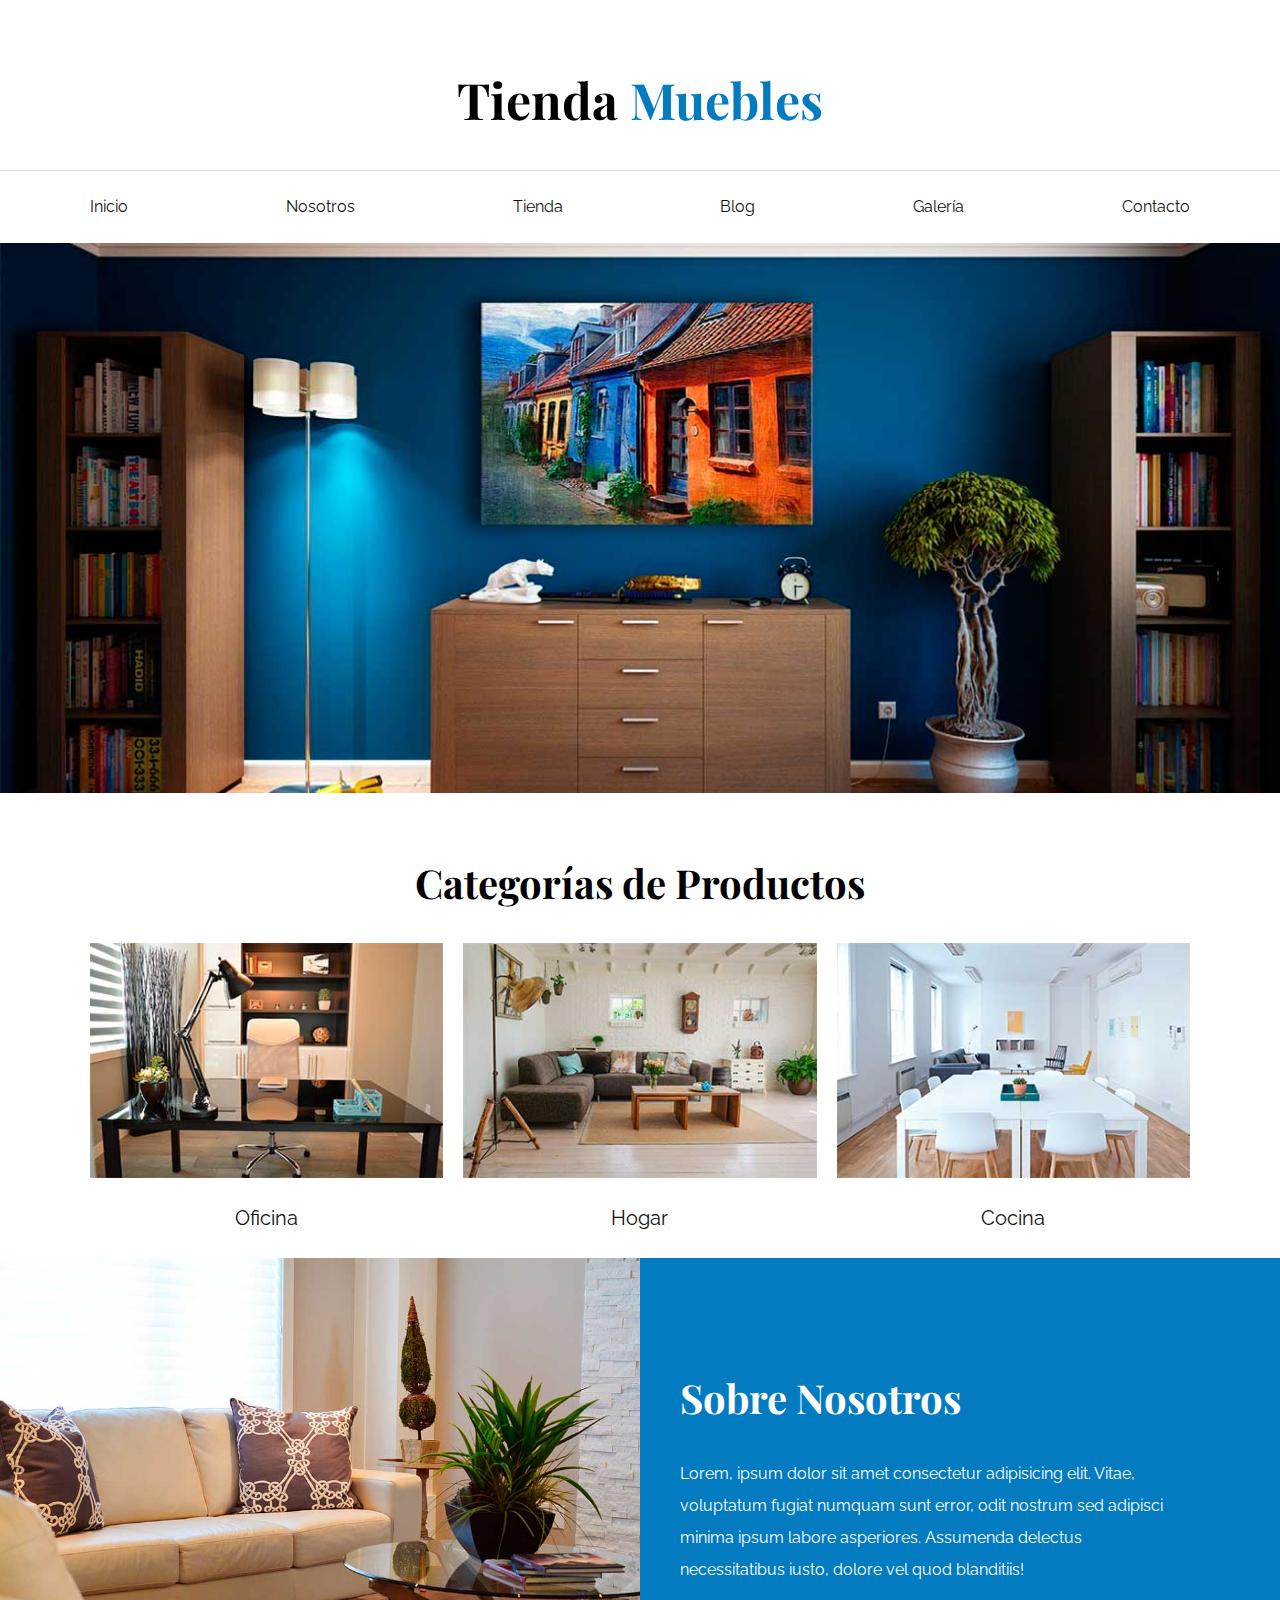
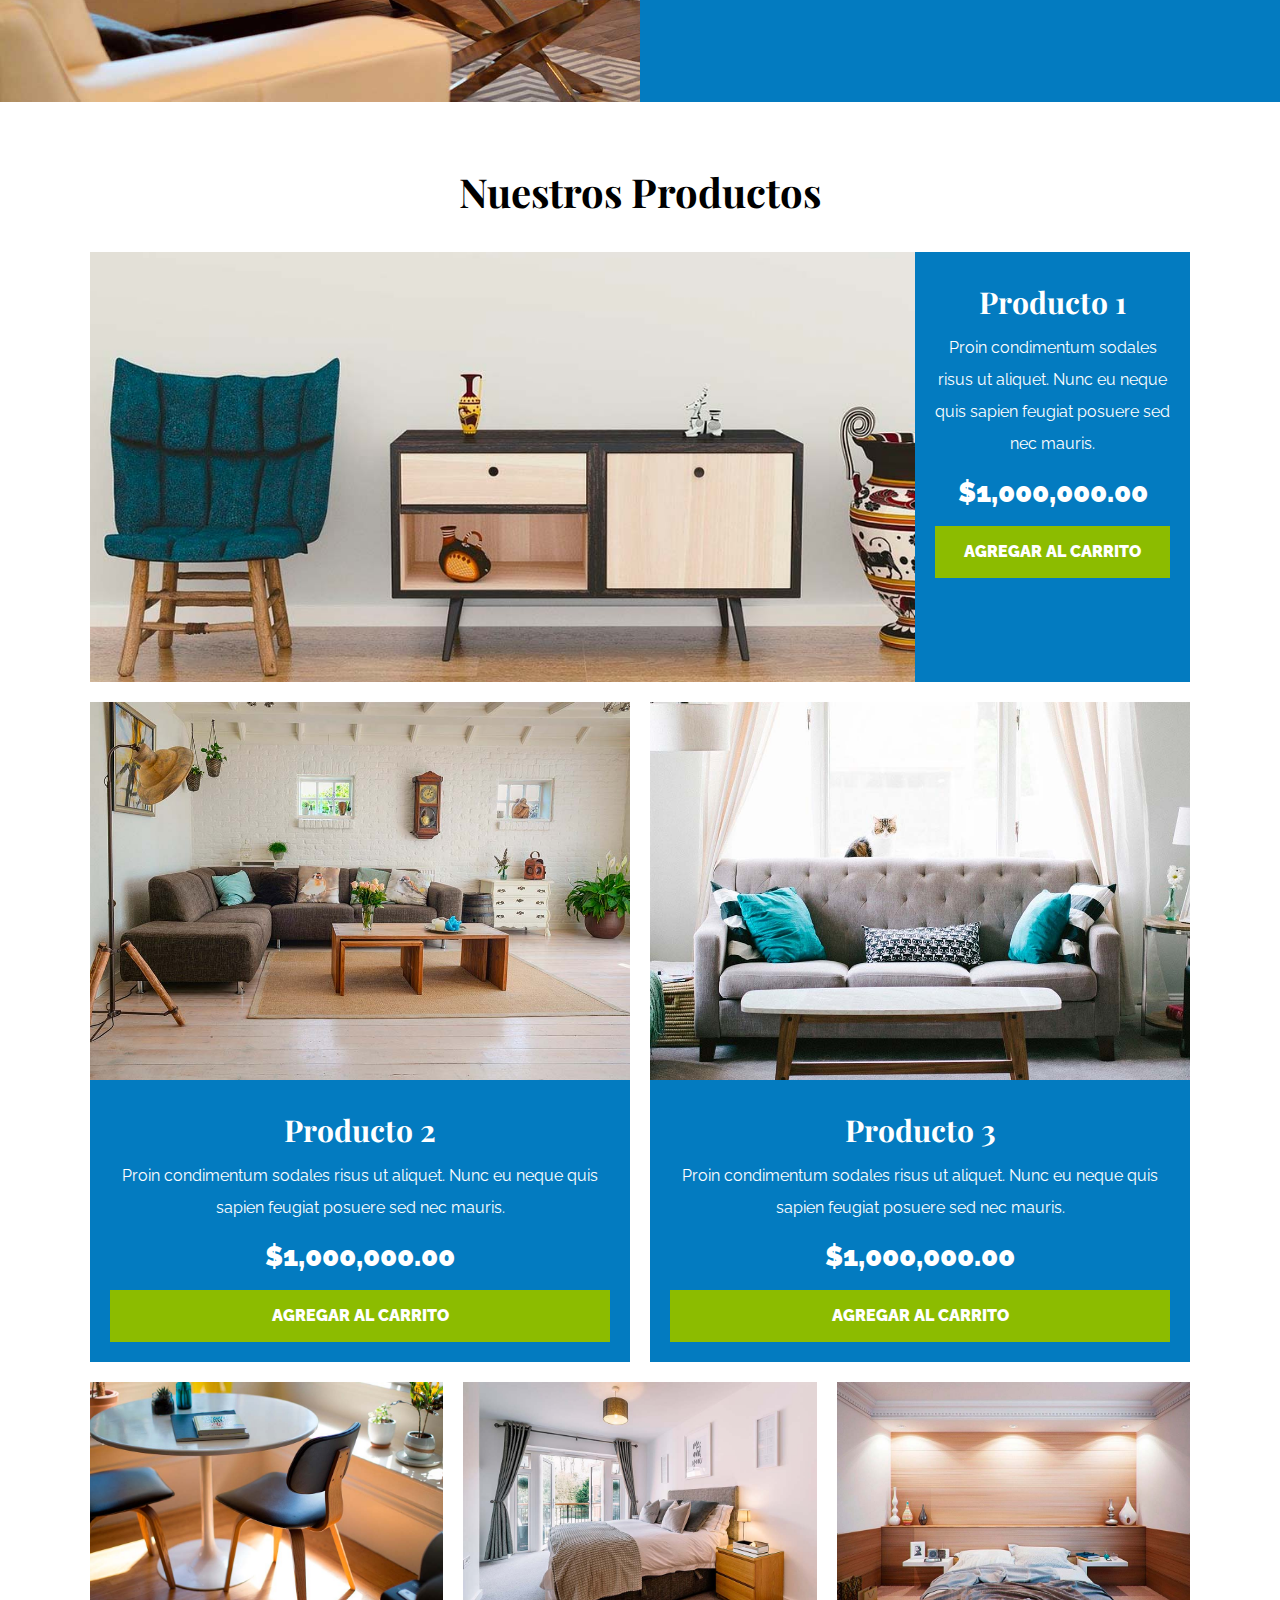
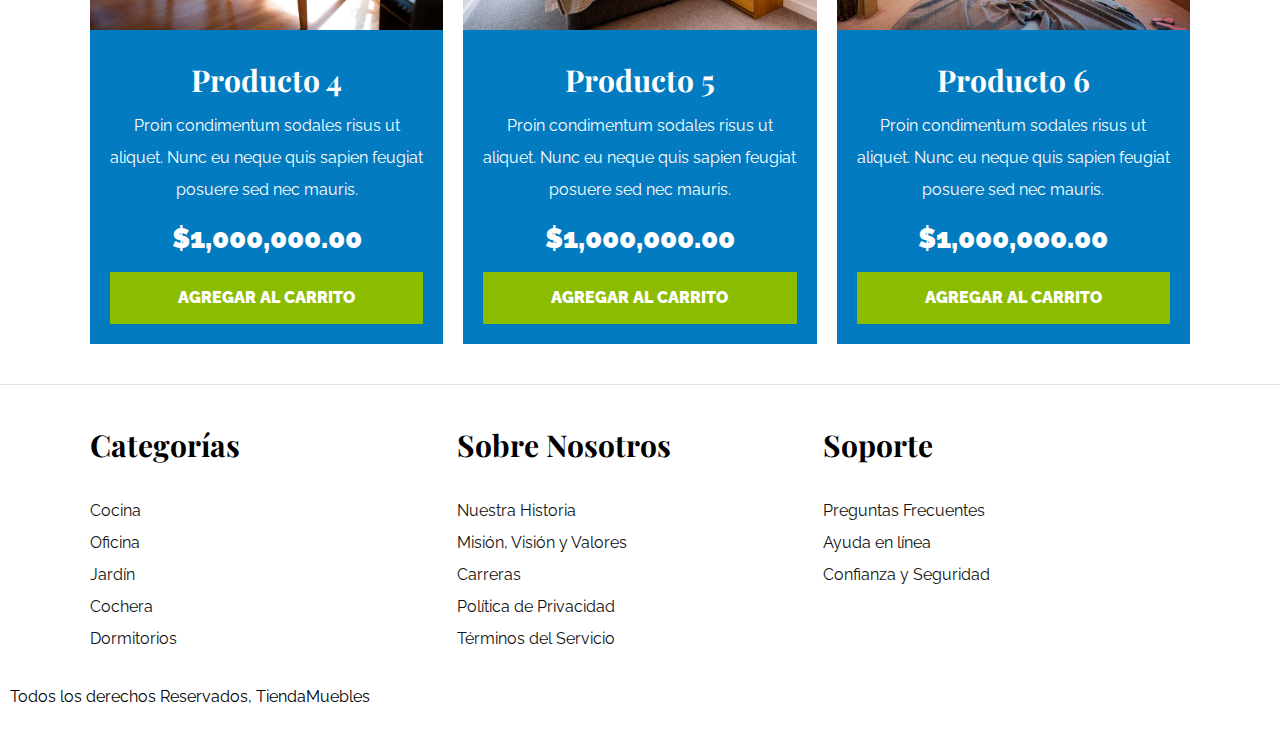
<file: index.html>
<!DOCTYPE html>
<html lang="en">

<head>
    <meta charset="UTF-8">
    <meta http-equiv="X-UA-Compatible" content="IE=edge">
    <meta name="viewport" content="width=device-width, initial-scale=1.0">

    <link rel="preconnect" href="https://fonts.googleapis.com">
    <link rel="preconnect" href="https://fonts.gstatic.com" crossorigin>
    <link href="https://fonts.googleapis.com/css2?family=Playfair+Display:wght@700&family=Raleway:wght@400;700&display=swap" rel="stylesheet">

    <link rel="stylesheet" href="./css/normalize.css">



    <link rel="stylesheet" href="./css/app.css">

    <title>Tienda de Muebles</title>
</head>

<body>
    <header>
        <h1 class="nombre-sitio">Tienda <span> Muebles </span></h1>
    </header>

    <div class="contenedor-navegacion">
        <nav class="nav-principal contenedor">
            <a href="index.html">Inicio</a>
            <a href="nosotros.html">Nosotros</a>
            <a href="tienda.html">Tienda</a>
            <a href="blog.html">Blog</a>
            <a href="galeria.html">Galería</a>
            <a href="contacto.html">Contacto</a>
        </nav>
    </div>


    <div class="hero">

    </div>

    <section class="contenedor categorias">
        <h2 class="text-center">Categorías de Productos</h2>

        <div class="listado-categorias">
            <div class="categoria">
                <img src="img/categoria1.jpg" alt="Imagen Categoría" />
                <a href="#">Oficina</a>
            </div>

            <div class="categoria">
                <img src="img/categoria2.jpg" alt="Imagen Categoría" />
                <a href="#">Hogar</a>
            </div>

            <div class="categoria">
                <img src="img/categoria3.jpg" alt="Imagen Categoría" />
                <a href="#">Cocina</a>
            </div>
        </div>
    </section>


    <section class="sobre-nosotros">
        <div class="contenedor sobre-nosotros-grid">
            <div class="texto-nosotros">
                <h2>Sobre Nosotros</h2>
                <p>Lorem, ipsum dolor sit amet consectetur adipisicing elit. Vitae, voluptatum fugiat numquam sunt error, odit nostrum sed adipisci minima ipsum labore asperiores. Assumenda delectus necessitatibus iusto, dolore vel quod blanditiis!</p>
            </div>
        </div>
    </section>


    <main class="contenido-principal contenedor ">
        <h2 class="text-center">Nuestros Productos</h2>

        <div class="listado-productos">
            <div class="producto">
                <img src="img/producto1.jpg" alt="Imagen Producto">

                <div class="texto-producto">
                    <h3>Producto 1</h3>
                    <p>Proin condimentum sodales risus ut aliquet. Nunc eu neque quis sapien feugiat posuere sed nec mauris.</p>
                    <p class="precio">$1,000,000.00</p>

                    <a class="btn" href="#">Agregar al Carrito</a>
                </div>
                <!-- Info Producto -->
            </div>
            <!-- Producto -->

            <div class="producto">
                <img src="img/producto2.jpg" alt="Imagen Producto">

                <div class="texto-producto">
                    <h3>Producto 2</h3>
                    <p>Proin condimentum sodales risus ut aliquet. Nunc eu neque quis sapien feugiat posuere sed nec mauris.</p>
                    <p class="precio">$1,000,000.00</p>

                    <a class="btn" href="#">Agregar al Carrito</a>
                </div>
                <!-- Info Producto -->
            </div>
            <!-- Producto -->

            <div class="producto">
                <img src="img/producto3.jpg" alt="Imagen Producto">

                <div class="texto-producto">
                    <h3>Producto 3</h3>
                    <p>Proin condimentum sodales risus ut aliquet. Nunc eu neque quis sapien feugiat posuere sed nec mauris.</p>
                    <p class="precio">$1,000,000.00</p>

                    <a class="btn" href="#">Agregar al Carrito</a>
                </div>
                <!-- Info Producto -->
            </div>
            <!-- Producto -->

            <div class="producto">
                <img src="img/producto4.jpg" alt="Imagen Producto">

                <div class="texto-producto">
                    <h3>Producto 4</h3>
                    <p>Proin condimentum sodales risus ut aliquet. Nunc eu neque quis sapien feugiat posuere sed nec mauris.</p>
                    <p class="precio">$1,000,000.00</p>

                    <a class="btn" href="#">Agregar al Carrito</a>
                </div>
                <!-- Info Producto -->
            </div>
            <!-- Producto -->

            <div class="producto">
                <img src="img/producto5.jpg" alt="Imagen Producto">

                <div class="texto-producto">
                    <h3>Producto 5</h3>
                    <p>Proin condimentum sodales risus ut aliquet. Nunc eu neque quis sapien feugiat posuere sed nec mauris.</p>
                    <p class="precio">$1,000,000.00</p>

                    <a class="btn" href="#">Agregar al Carrito</a>
                </div>
                <!-- Info Producto -->
            </div>
            <!-- Producto -->

            <div class="producto">
                <img src="img/producto6.jpg" alt="Imagen Producto">

                <div class="texto-producto">
                    <h3>Producto 6</h3>
                    <p>Proin condimentum sodales risus ut aliquet. Nunc eu neque quis sapien feugiat posuere sed nec mauris.</p>
                    <p class="precio">$1,000,000.00</p>

                    <a class="btn" href="#">Agregar al Carrito</a>
                </div>
                <!-- Info Producto -->
            </div>
            <!-- Producto -->

        </div>
        <!-- Fin de Listado de Productos -->
    </main>




    <footer class="site-footer">
        <div class="grid-footer contenedor">
            <div>
                <h3>Categorías</h3>

                <nav class="footer-menu">
                    <a href="#">Cocina</a>
                    <a href="#">Oficina</a>
                    <a href="#">Jardín</a>
                    <a href="#">Cochera</a>
                    <a href="#">Dormitorios</a>
                </nav>
            </div>

            <div>
                <h3>Sobre Nosotros</h3>
                <nav class="footer-menu">
                    <a href="#">Nuestra Historia</a>
                    <a href="#">Misión, Visión y Valores</a>
                    <a href="#">Carreras</a>
                    <a href="#">Política de Privacidad</a>
                    <a href="#">Términos del Servicio</a>
                </nav>
            </div>

            <div>
                <h3>Soporte</h3>
                <nav class="footer-menu">
                    <a href="#">Preguntas Frecuentes</a>
                    <a href="#">Ayuda en línea</a>
                    <a href="#">Confianza y Seguridad</a>
                </nav>
            </div>

        </div>

        <p class="copyright">Todos los derechos Reservados, TiendaMuebles</p>
    </footer>
</body>

</html>
</file>
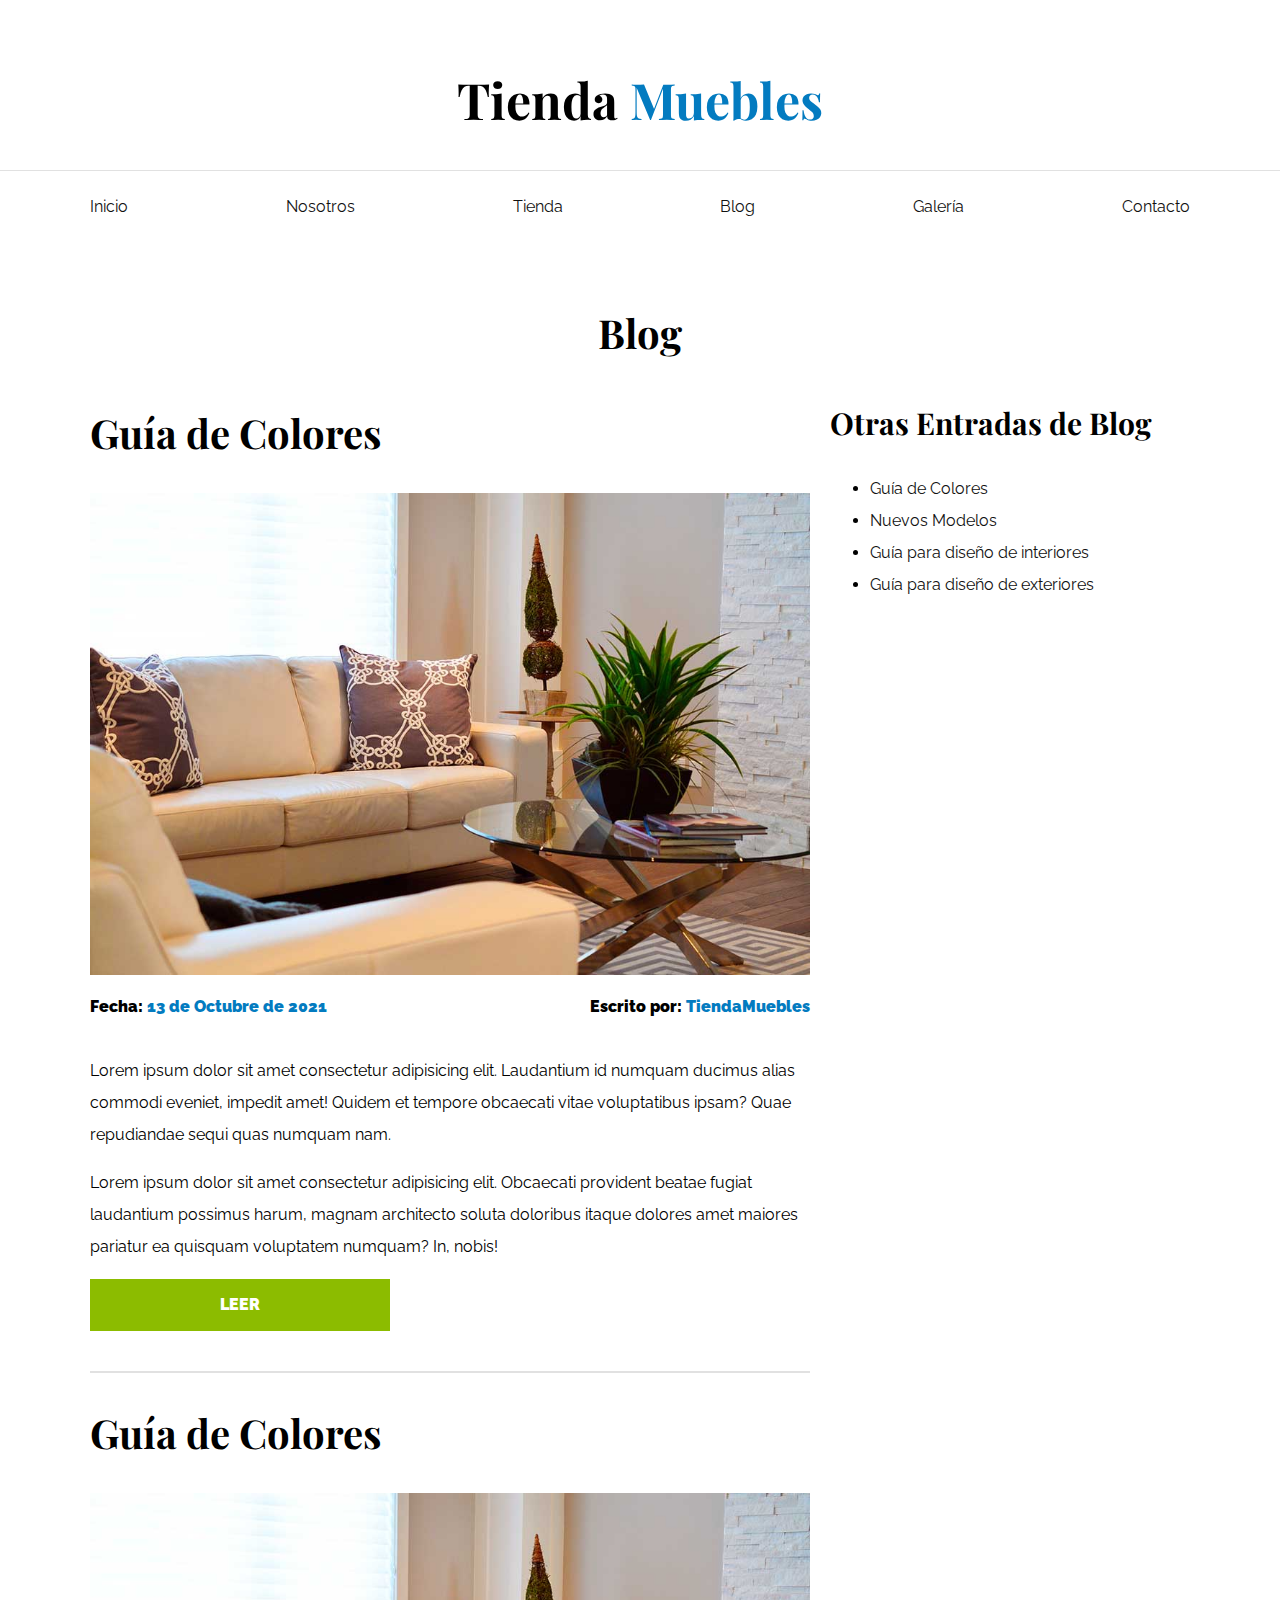
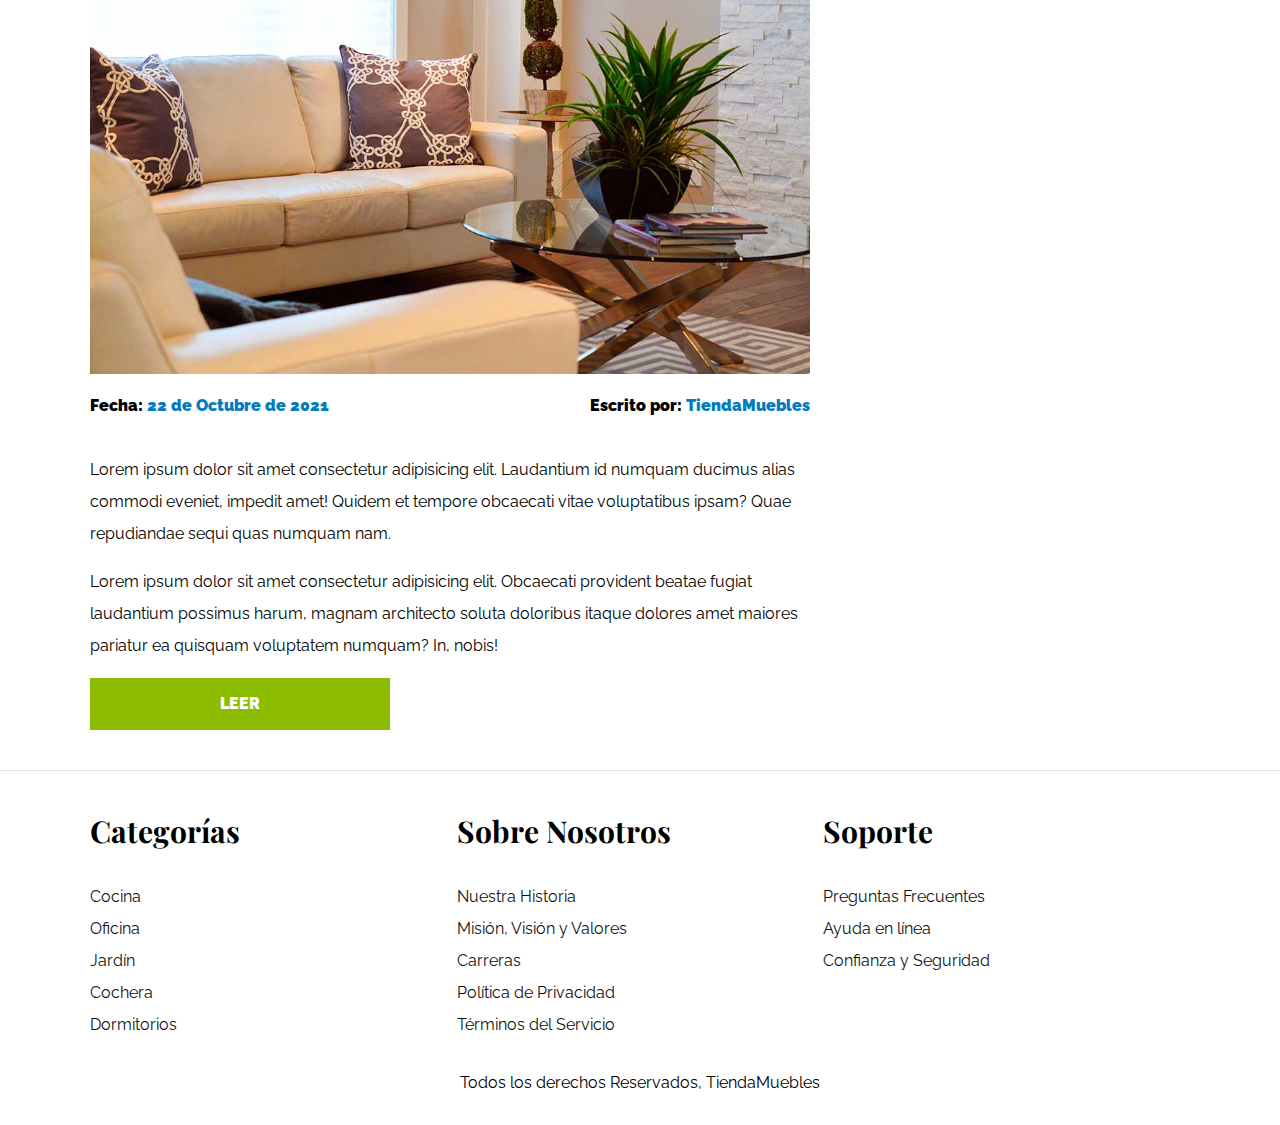
<file: blog.html>
<!DOCTYPE html>
<html lang="en">

<head>

    <meta charset="UTF-8">
    <meta http-equiv="X-UA-Compatible" content="IE=edge">
    <meta name="viewport" content="width=device-width, initial-scale=1.0">

    <link rel="preconnect" href="https://fonts.googleapis.com">
    <link rel="preconnect" href="https://fonts.gstatic.com" crossorigin>
    <link href="https://fonts.googleapis.com/css2?family=Playfair+Display:wght@700&family=Raleway:wght@400;700&display=swap" rel="stylesheet">

    <link rel="stylesheet" href="./css/normalize.css">



    <link rel="stylesheet" href="./css/app.css">

    <title>Tienda | Blog</title>
</head>

<body>
    <header>
        <h1 class="nombre-sitio">Tienda <span>Muebles</span></h1>
    </header>
    <div class="contenedor-navegacion">
        <nav class="nav-principal contenedor">
            <a href="index.html">Inicio</a>
            <a href="nosotros.html">Nosotros</a>
            <a href="tienda.html">Tienda</a>
            <a href="blog.html">Blog</a>
            <a href="galeria.html">Galería</a>
            <a href="contacto.html">Contacto</a>
        </nav>
    </div>











    <main class="contenido-principal contenedor ">
        <h2 class="text-center">Blog</h2>
        <section class="contenedor-blog">
            <div class="blog">
                <article class="entrada">
                    <h2>Guía de Colores</h2>

                    <div class="imagen">
                        <img src="img/nosotros.jpg" alt="imagen blog">
                    </div>

                    <div class="contenido-blog">
                        <div class="entrada-meta">
                            <p>Fecha: <span>13 de Octubre de 2021</span> </p>
                            <p>Escrito por: <span>TiendaMuebles</span> </p>
                        </div>

                        <div class="entrada-blog">
                            <p>Lorem ipsum dolor sit amet consectetur adipisicing elit. Laudantium id numquam ducimus alias commodi eveniet, impedit amet! Quidem et tempore obcaecati vitae voluptatibus ipsam? Quae repudiandae sequi quas numquam nam.</p>

                            <p>Lorem ipsum dolor sit amet consectetur adipisicing elit. Obcaecati provident beatae fugiat laudantium possimus harum, magnam architecto soluta doloribus itaque dolores amet maiores pariatur ea quisquam voluptatem numquam? In,
                                nobis!
                            </p>
                        </div>
                        <a href="entrada.html" class="btn max-width-30">Leer</a>

                    </div>


                </article>

                <article class="entrada">
                    <h2>Guía de Colores</h2>

                    <div class="imagen">
                        <img src="img/nosotros.jpg" alt="imagen blog">
                    </div>

                    <div class="contenido-blog">
                        <div class="entrada-meta">
                            <p>Fecha: <span>22 de Octubre de 2021</span> </p>
                            <p>Escrito por: <span>TiendaMuebles</span> </p>
                        </div>

                        <div class="entrada-blog">
                            <p>Lorem ipsum dolor sit amet consectetur adipisicing elit. Laudantium id numquam ducimus alias commodi eveniet, impedit amet! Quidem et tempore obcaecati vitae voluptatibus ipsam? Quae repudiandae sequi quas numquam nam.</p>

                            <p>Lorem ipsum dolor sit amet consectetur adipisicing elit. Obcaecati provident beatae fugiat laudantium possimus harum, magnam architecto soluta doloribus itaque dolores amet maiores pariatur ea quisquam voluptatem numquam? In,
                                nobis!
                            </p>
                        </div>

                        <a href="entrada.html" class="btn max-width-30">Leer</a>
                    </div>



                </article>
            </div>
            <aside>
                <h3>Otras Entradas de Blog</h3>
                <ul>
                    <li>
                        <a href="entrada.html">Guía de Colores</a>
                    </li>
                    <li>
                        <a href="entrada.html">Nuevos Modelos</a>
                    </li>
                    <li>
                        <a href="entrada.html">Guía para diseño de interiores</a>
                    </li>
                    <li>
                        <a href="entrada.html">Guía para diseño de exteriores</a>
                    </li>
                </ul>
            </aside>
        </section>

    </main>




    <footer class="site-footer">
        <div class="grid-footer contenedor">
            <div>
                <h3>Categorías</h3>

                <nav class="footer-menu">
                    <a href="#">Cocina</a>
                    <a href="#">Oficina</a>
                    <a href="#">Jardín</a>
                    <a href="#">Cochera</a>
                    <a href="#">Dormitorios</a>
                </nav>
            </div>

            <div>
                <h3>Sobre Nosotros</h3>
                <nav class="footer-menu">
                    <a href="#">Nuestra Historia</a>
                    <a href="#">Misión, Visión y Valores</a>
                    <a href="#">Carreras</a>
                    <a href="#">Política de Privacidad</a>
                    <a href="#">Términos del Servicio</a>
                </nav>
            </div>

            <div>
                <h3>Soporte</h3>
                <nav class="footer-menu">
                    <a href="#">Preguntas Frecuentes</a>
                    <a href="#">Ayuda en línea</a>
                    <a href="#">Confianza y Seguridad</a>
                </nav>
            </div>

        </div>

        <p class="copyright text-center">Todos los derechos Reservados, TiendaMuebles</p>
    </footer>
</body>

</html>
</file>
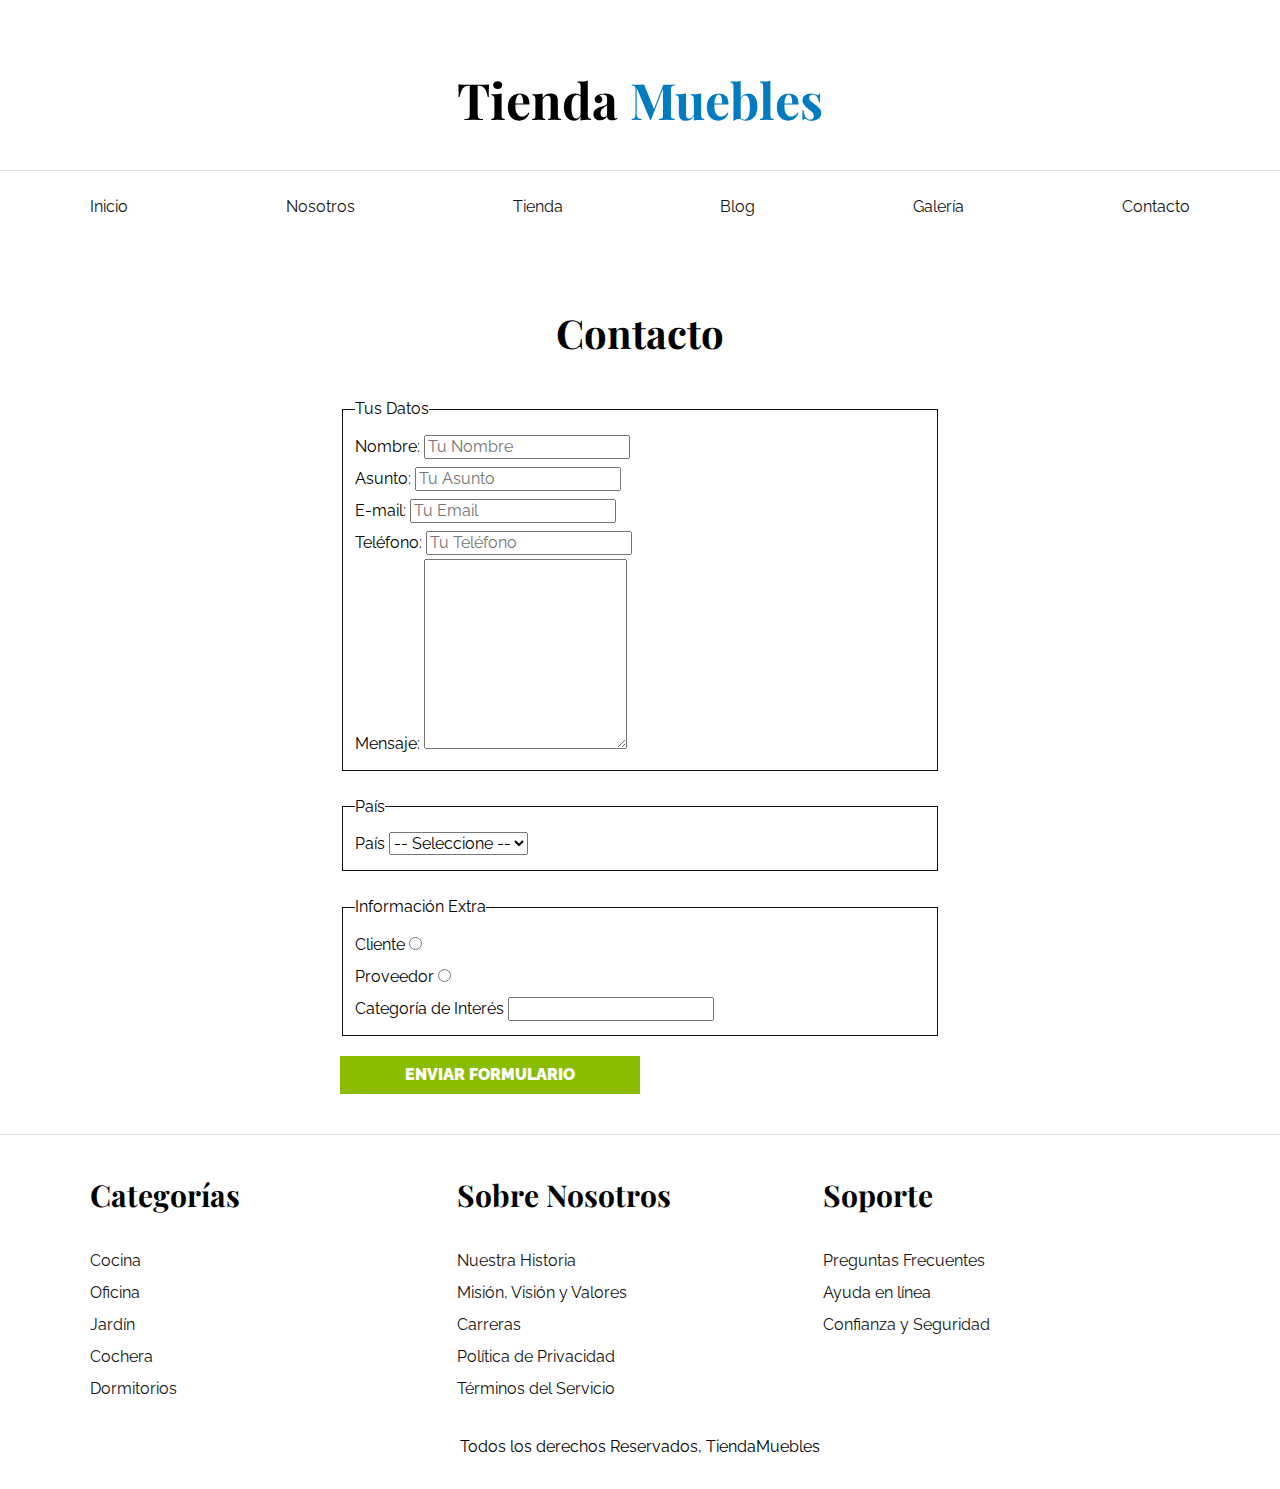
<file: contacto.html>
<!DOCTYPE html>
<html lang="en">

<head>

    <meta charset="UTF-8">
    <meta http-equiv="X-UA-Compatible" content="IE=edge">
    <meta name="viewport" content="width=device-width, initial-scale=1.0">

    <link rel="preconnect" href="https://fonts.googleapis.com">
    <link rel="preconnect" href="https://fonts.gstatic.com" crossorigin>
    <link href="https://fonts.googleapis.com/css2?family=Playfair+Display:wght@700&family=Raleway:wght@400;700&display=swap" rel="stylesheet">

    <link rel="stylesheet" href="./css/normalize.css">



    <link rel="stylesheet" href="./css/app.css">

    <title>Tienda | Contacto</title>
</head>

<body>
    <header>
        <h1 class="nombre-sitio">Tienda <span>Muebles</span> </h1>
    </header>
    <div class="contenedor-navegacion">
        <nav class="nav-principal contenedor">
            <a href="index.html">Inicio</a>
            <a href="nosotros.html">Nosotros</a>
            <a href="tienda.html">Tienda</a>
            <a href="blog.html">Blog</a>
            <a href="galeria.html">Galería</a>
            <a href="contacto.html">Contacto</a>
        </nav>
    </div>
    <main class="contenido-principal contenedor ">
        <h2 class="text-center">Contacto</h2>
        <form class="formulario">
            <fieldset>
                <legend>Tus Datos</legend>

                <div class="campo">
                    <label for="nombre">Nombre: </label>
                    <input id="nombre" type="text" placeholder="Tu Nombre" required>
                </div>

                <div class="campo">
                    <label for="asunto">Asunto:</label>
                    <input id="asunto" type="text" placeholder="Tu Asunto" required>
                </div>

                <div class="campo">
                    <label for="email">E-mail:</label>
                    <input id="email" type="email" placeholder="Tu Email">
                </div>

                <div class="campo">
                    <label for="tel">Teléfono:</label>
                    <input id="tel" type="tel" placeholder="Tu Teléfono">
                </div>

                <div class="campo">
                    <label for="tel">Mensaje:</label>
                    <textarea rows="10" cols="20"></textarea>
                </div>

            </fieldset>

            <fieldset>
                <legend>País</legend>

                <div class="campo">
                    <label for="pais">País</label>
                    <select id="pais">
                        <option value="">-- Seleccione -- </option>
                        <option value="MX">México</option>
                        <option value="PR">Perú</option>
                        <option value="CO">Colombia</option>
                        <option value="AR">Argentina</option>
                        <option value="ES">España</option>
                        <option value="CL">Chile</option>
                    </select>

                </div>

            </fieldset>

            <fieldset>
                <legend>Información Extra</legend>

                <div class="campo">
                    <label for="cliente">Cliente</label>
                    <input id="cliente" type="radio" name="tipo" value="cliente">
                </div>

                <div class="campo">
                    <label for="proveedor">Proveedor</label>
                    <input id="proveedor" type="radio" name="tipo" value="proveedor">
                </div>

                <div class="campo">
                    <label for="categoria">Categoría de Interés</label>
                    <input list="categorias" name="categorias">
                    <datalist id="categorias">
                        <option value="Cocina">
                        <option value="Exterior">
                        <option value="Recamaras">
                        <option value="Oficina">
                        <option value="Televisión">
                    </datalist>
                </div>

            </fieldset>

            <input class="btn max-width-30" type="submit" value="Enviar Formulario">
        </form>

    </main>
    <footer class="site-footer">
        <div class="grid-footer contenedor">
            <div>
                <h3>Categorías</h3>

                <nav class="footer-menu">
                    <a href="#">Cocina</a>
                    <a href="#">Oficina</a>
                    <a href="#">Jardín</a>
                    <a href="#">Cochera</a>
                    <a href="#">Dormitorios</a>
                </nav>
            </div>

            <div>
                <h3>Sobre Nosotros</h3>
                <nav class="footer-menu">
                    <a href="#">Nuestra Historia</a>
                    <a href="#">Misión, Visión y Valores</a>
                    <a href="#">Carreras</a>
                    <a href="#">Política de Privacidad</a>
                    <a href="#">Términos del Servicio</a>
                </nav>
            </div>

            <div>
                <h3>Soporte</h3>
                <nav class="footer-menu">
                    <a href="#">Preguntas Frecuentes</a>
                    <a href="#">Ayuda en línea</a>
                    <a href="#">Confianza y Seguridad</a>
                </nav>
            </div>

        </div>

        <p class="copyright text-center">Todos los derechos Reservados, TiendaMuebles</p>
    </footer>
</body>

</html>
</file>
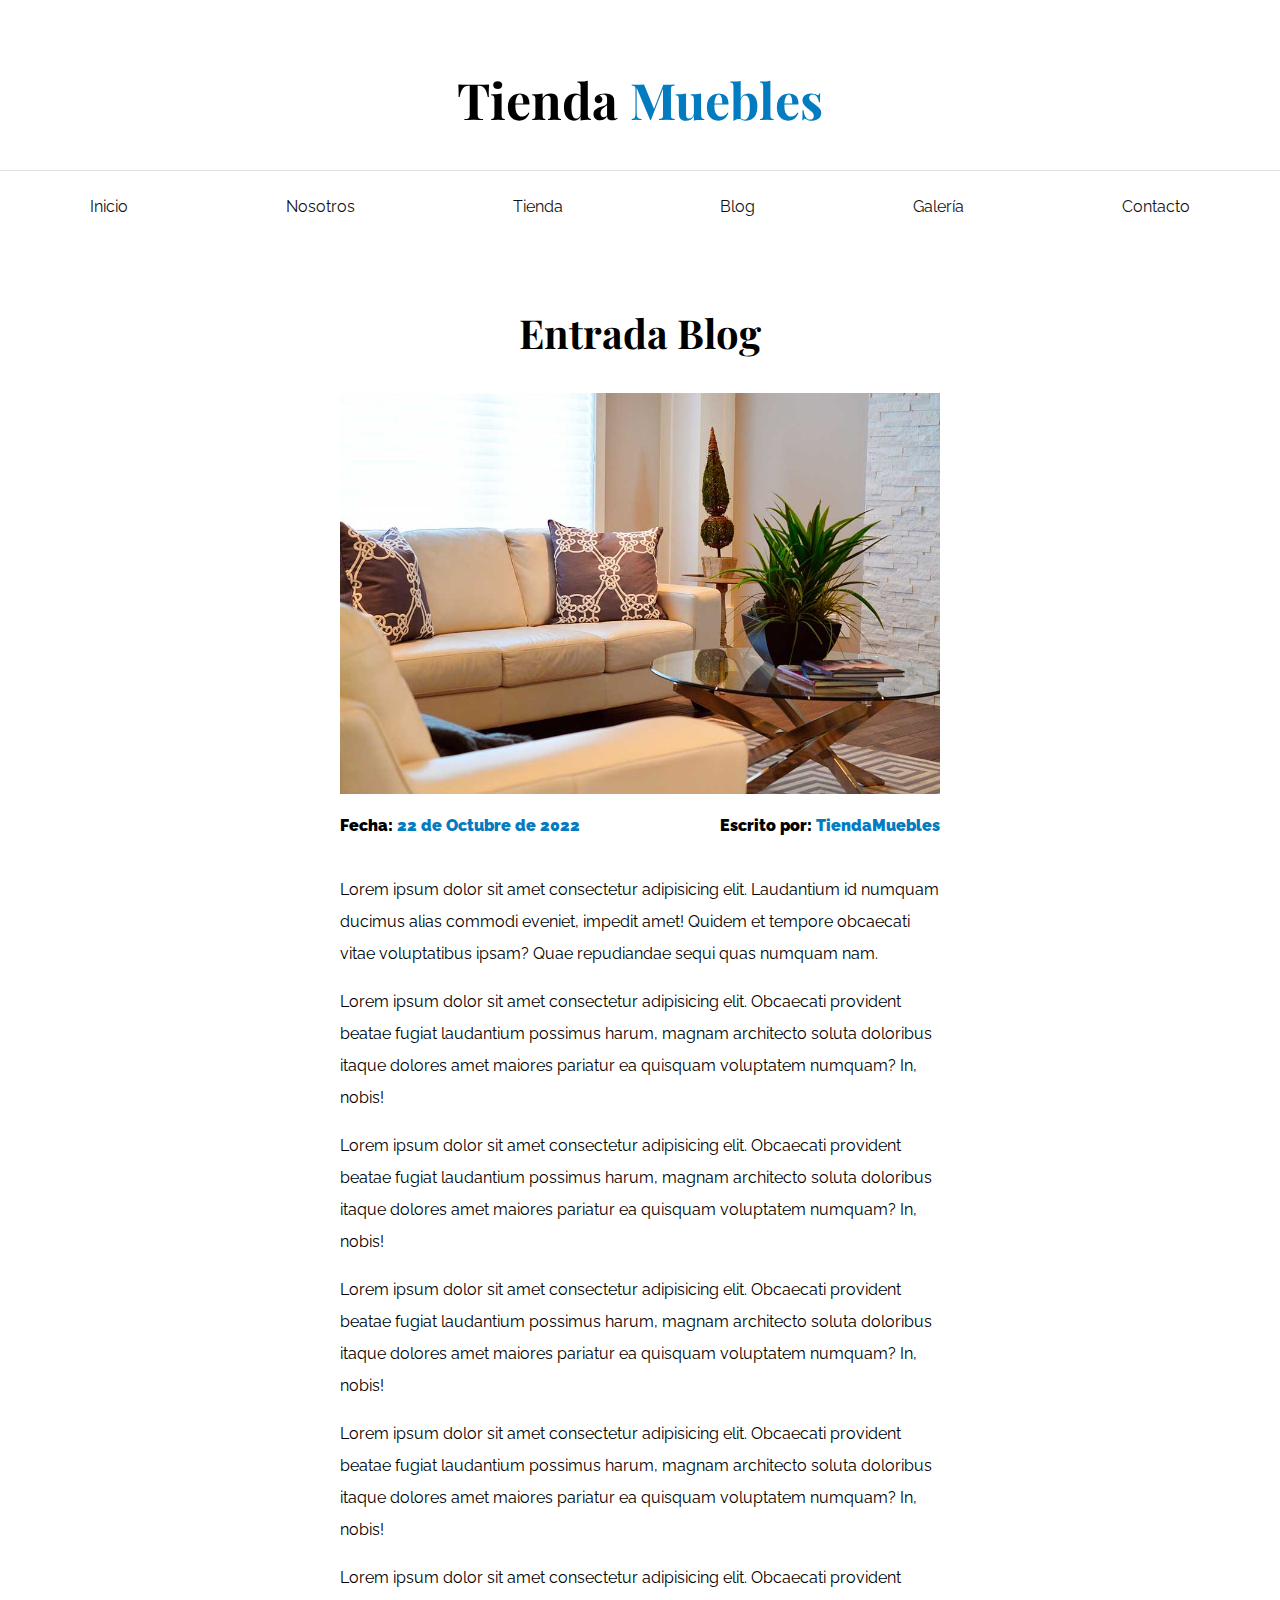
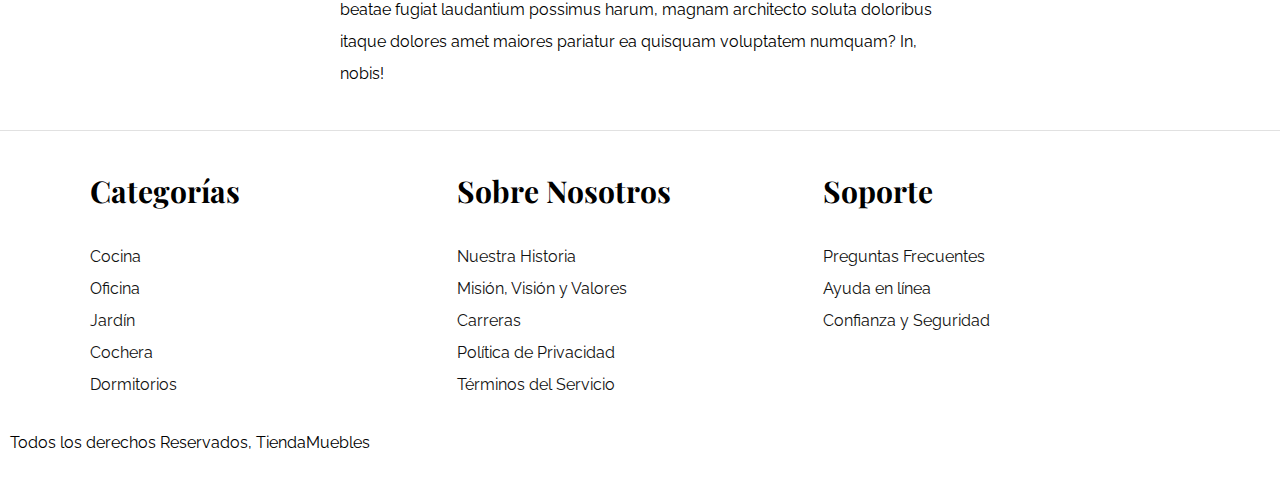
<file: entrada.html>
<!DOCTYPE html>
<html lang="en">

<head>
    <meta charset="UTF-8">
    <meta http-equiv="X-UA-Compatible" content="IE=edge">
    <meta name="viewport" content="width=device-width, initial-scale=1.0">

    <link rel="preconnect" href="https://fonts.googleapis.com">
    <link rel="preconnect" href="https://fonts.gstatic.com" crossorigin>
    <link href="https://fonts.googleapis.com/css2?family=Playfair+Display:wght@700&family=Raleway:wght@400;700&display=swap" rel="stylesheet">

    <link rel="stylesheet" href="./css/normalize.css">



    <link rel="stylesheet" href="./css/app.css">
    <title>Tienda | Entrada</title>
</head>

<body>
    <header>
        <h1 class="nombre-sitio">Tienda <span> Muebles </span></h1>
    </header>

    <div class="contenedor-navegacion">
        <nav class="nav-principal contenedor">
            <a href="index.html">Inicio</a>
            <a href="nosotros.html">Nosotros</a>
            <a href="tienda.html">Tienda</a>
            <a href="blog.html">Blog</a>
            <a href="galeria.html">Galería</a>
            <a href="contacto.html">Contacto</a>
        </nav>
    </div>


    <main class="contenido-principal contenedor ">
        <h2 class="text-center">Entrada Blog</h2>

        <article class="entrada contenido-entrada-blog">
            <div class="imagen">
                <img src="img/nosotros.jpg" alt="imagen blog">
            </div>

            <div class="contenido-blog">
                <div class="entrada-meta">
                    <p>Fecha: <span>22 de Octubre de 2022</span> </p>
                    <p>Escrito por: <span>TiendaMuebles</span> </p>
                </div>

                <div class="entrada-blog">
                    <p>Lorem ipsum dolor sit amet consectetur adipisicing elit. Laudantium id numquam ducimus alias commodi eveniet, impedit amet! Quidem et tempore obcaecati vitae voluptatibus ipsam? Quae repudiandae sequi quas numquam nam.</p>

                    <p>Lorem ipsum dolor sit amet consectetur adipisicing elit. Obcaecati provident beatae fugiat laudantium possimus harum, magnam architecto soluta doloribus itaque dolores amet maiores pariatur ea quisquam voluptatem numquam? In, nobis!</p>

                    <p>Lorem ipsum dolor sit amet consectetur adipisicing elit. Obcaecati provident beatae fugiat laudantium possimus harum, magnam architecto soluta doloribus itaque dolores amet maiores pariatur ea quisquam voluptatem numquam? In, nobis!</p>

                    <p>Lorem ipsum dolor sit amet consectetur adipisicing elit. Obcaecati provident beatae fugiat laudantium possimus harum, magnam architecto soluta doloribus itaque dolores amet maiores pariatur ea quisquam voluptatem numquam? In, nobis!</p>

                    <p>Lorem ipsum dolor sit amet consectetur adipisicing elit. Obcaecati provident beatae fugiat laudantium possimus harum, magnam architecto soluta doloribus itaque dolores amet maiores pariatur ea quisquam voluptatem numquam? In, nobis!</p>

                    <p>Lorem ipsum dolor sit amet consectetur adipisicing elit. Obcaecati provident beatae fugiat laudantium possimus harum, magnam architecto soluta doloribus itaque dolores amet maiores pariatur ea quisquam voluptatem numquam? In, nobis!</p>
                </div>
            </div>
        </article>

    </main>




    <footer class="site-footer">
        <div class="grid-footer contenedor">
            <div>
                <h3>Categorías</h3>

                <nav class="footer-menu">
                    <a href="#">Cocina</a>
                    <a href="#">Oficina</a>
                    <a href="#">Jardín</a>
                    <a href="#">Cochera</a>
                    <a href="#">Dormitorios</a>
                </nav>
            </div>

            <div>
                <h3>Sobre Nosotros</h3>
                <nav class="footer-menu">
                    <a href="#">Nuestra Historia</a>
                    <a href="#">Misión, Visión y Valores</a>
                    <a href="#">Carreras</a>
                    <a href="#">Política de Privacidad</a>
                    <a href="#">Términos del Servicio</a>
                </nav>
            </div>

            <div>
                <h3>Soporte</h3>
                <nav class="footer-menu">
                    <a href="#">Preguntas Frecuentes</a>
                    <a href="#">Ayuda en línea</a>
                    <a href="#">Confianza y Seguridad</a>
                </nav>
            </div>

        </div>

        <p class="copyright">Todos los derechos Reservados, TiendaMuebles</p>
    </footer>
</body>

</html>
</file>
<file: css/app.css>
html {
    box-sizing: border-box;
    font-size: 62.5%;
}

body {
    font-family: 'Raleway', Georgia;
    font-size: 1.6rem;
    line-height: 2;
}

*,
*:before,
*:after {
    box-sizing: inherit;
}


/*Globales*/

h1,
h2,
h3 {
    font-family: 'Playfair Display', serif;
    margin: 0 0 2rem 0;
}

h1 {
    font-size: 3.8rem;
}

@media (min-width: 768px) {
    h1 {
        font-size: 5rem;
    }
}

h2 {
    font-size: 3.2rem;
}

@media (min-width: 768px) {
    h2 {
        font-size: 4rem;
    }
}

h3 {
    font-size: 2.4rem;
}

@media (min-width: 768px) {
    h3 {
        font-size: 3rem;
    }
}

img {
    max-width: 100%;
    display: block;
}

.contenedor {
    max-width: 110rem;
    margin: 0 auto;
}

a {
    text-decoration: none;
    color: #111;
}

.btn {
    background-color: #8cbc00;
    display: block;
    color: #FFF;
    text-transform: uppercase;
    font-weight: 900;
    padding: 1rem;
    transition: background-color .3s ease-out;
    text-align: center;
    border: none;
    width: 100%;
}

.btn:hover {
    background-color: #769c02;
    cursor: pointer;
}


/*Utilidades*/

.text-center {
    text-align: center;
}

.max-width-30 {
    max-width: 30rem;
}


/*Header*/

.nombre-sitio {
    margin-top: 5rem;
    text-align: center;
}

.nombre-sitio span {
    color: #037bc0;
}

.contenedor-navegacion {
    border-top: 0.1rem solid #e1e1e1;
}

.nav-principal {
    padding: 2rem 0;
    display: flex;
    justify-content: space-between;
}

.hero {
    background-image: url(../img/principal.jpg);
    background-repeat: no-repeat;
    background-size: cover;
    background-position: center center;
    height: 40rem;
}

@media (min-width: 768px) {
    .hero {
        height: 55rem;
    }
}


/*Categorias*/

.categorias {
    padding-top: 5rem;
}

.categoria a {
    display: block;
    text-align: center;
    padding: 2rem;
    font-size: 2rem;
}

.categoria a:hover {
    color: #fff;
    background-color: #034bc0;
    border-radius: 0 0 1rem 1rem;
}

@media (min-width: 768px) {
    .listado-categorias {
        display: grid;
        grid-template-columns: repeat(3, 1fr);
        gap: 2rem;
    }
}


/*Nosotros*/

.sobre-nosotros {
    background-image: linear-gradient(to right, transparent 50%, #037bc0 50%, #037bc0 100%), url(../img/nosotros.jpg);
    padding: 10rem 0;
    background-repeat: no-repeat;
    background-size: 100%, contain;
    background-position: center, top left;
    /*
            background-repeat: no-repeat;
    background-size: cover;
    background-position: center center;
    height: 40rem;
            
            */
}

.sobre-nosotros-grid {
    display: grid;
    grid-template-columns: repeat(2, 1fr);
    column-gap: 8rem;
}

.texto-nosotros {
    grid-column: 2/3;
    color: #fff;
}


/*Nuestros Productos*/

.contenido-principal {
    padding-top: 5rem;
    margin-bottom: 4rem;
}

.producto {
    background-color: #037bc0;
}

.texto-producto {
    text-align: center;
    color: #FFFFFF;
    padding: 2rem;
}

.texto-producto h3 {
    margin: 0;
}

.texto-producto p {
    margin: 0 0 .5rem 0;
}

.texto-producto .precio {
    font-size: 2.8rem;
    font-weight: 900;
}

.listado-productos {
    display: grid;
    grid-template-columns: repeat(6, 1fr);
    gap: 2rem;
}

.producto:nth-child(1) {
    grid-column: 1/7;
    display: grid;
    grid-template-columns: 3fr 1fr;
}

.producto:nth-child(1) img {
    height: 43rem;
    width: 100%;
    object-fit: cover;
}

.producto:nth-child(2) {
    grid-column: 1/4;
}

.producto:nth-child(3) {
    grid-column: 4/7;
}

.producto:nth-child(2)img,
.producto:nth-child(3) img {
    height: 30rem;
    width: 100%;
    object-fit: cover;
}

.producto:nth-child(4) {
    grid-column: 1/3;
}

.producto:nth-child(5) {
    grid-column: 3/5;
}

.producto:nth-child(6) {
    grid-column: 5/7;
}


/*Footer*/

.site-footer {
    padding-top: 3rem;
    border-top: 0.1rem solid #e1e1e1;
}

.grid-footer {
    display: grid;
    grid-template-columns: repeat(3, 1fr);
}

.footer-menu {
    display: flex;
    flex-direction: column;
    justify-content: space-between;
}

.copyright {
    padding: 1rem;
}


/** Nosotros **/

.contenido-nosotros {
    display: grid;
    grid-template-columns: 1fr 2fr;
    grid-template-columns: repeat(auto-fit, minmax(25rem, 1fr));
    gap: 4rem;
}

.informacion-nosotros {
    display: flex;
    flex-direction: column;
    justify-content: center;
}


/*Galeria*/

.galeria {
    list-style: none;
    display: grid;
    grid-template-columns: repeat(3, 1fr);
    gap: 2rem;
}

.galeria img {
    height: 40rem;
    width: 40rem;
    object-fit: cover;
}


/*blog*/

.contenedor-blog {
    display: grid;
    grid-template-columns: 2fr 1fr;
    gap: 2rem;
}

.entrada:not(:last-of-type) {
    border-bottom: 0.2rem solid#e1e1e1;
    padding-bottom: 4rem;
    margin-bottom: 2rem;
}

.entrada-meta {
    display: flex;
    justify-content: space-between;
}

.entrada-meta p {
    font-weight: 900;
}

.entrada-meta span {
    color: #037bc0;
}

.contenido-entrada-blog {
    width: 60rem;
    margin: 0 auto;
}


/*formulario*/

.formulario {
    max-width: 60rem;
    margin: 0 auto;
}

.formulario fieldset {
    border: 0.1rem solid #111;
    margin-bottom: 2rem;
}
</file>
